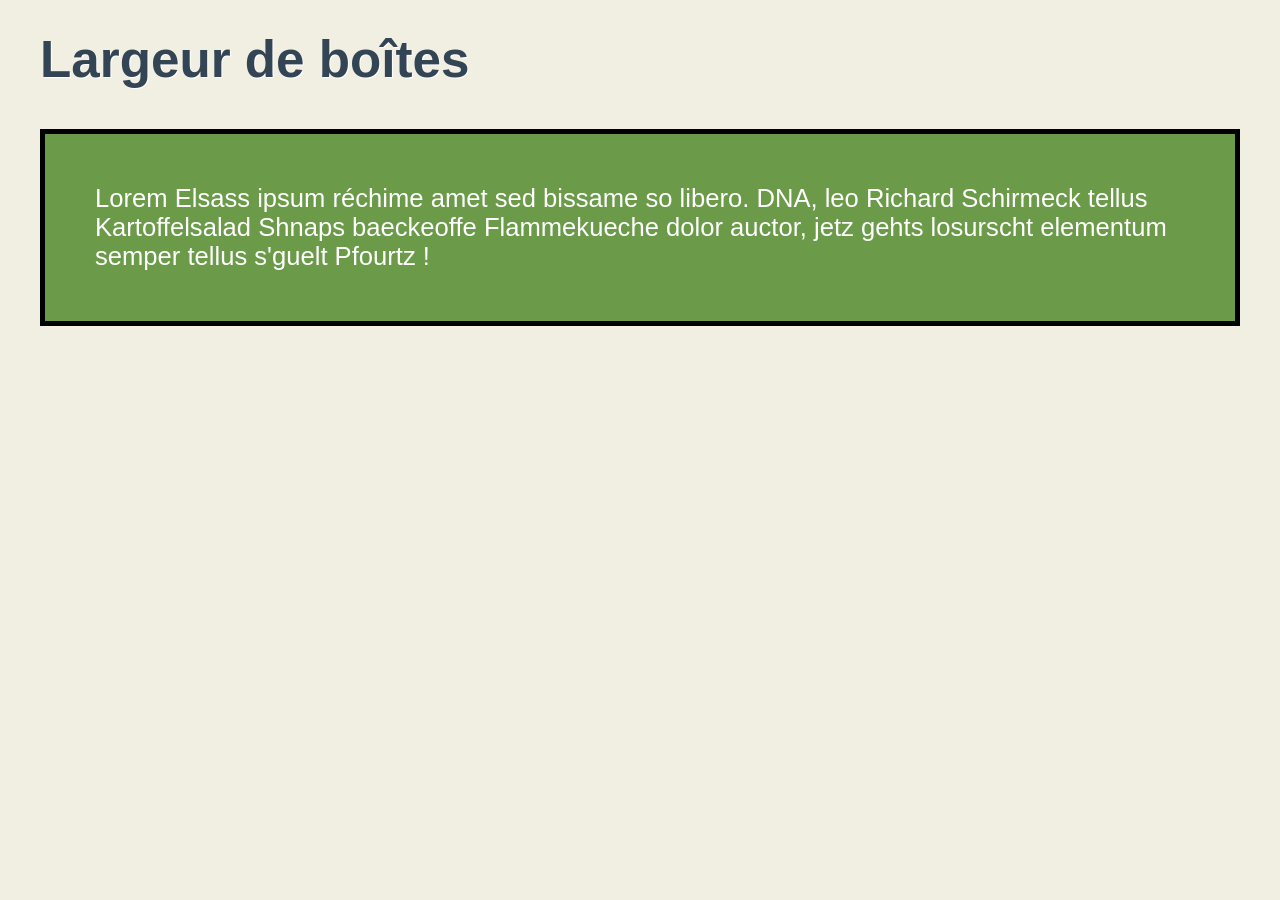
<file: DW2_RWD1_pourEtud/00-boite/index.html>
<!DOCTYPE HTML>
<html lang="fr">
<head>
	<meta charset="UTF-8">
	<link href="styles.css" rel="stylesheet">
	<title>Boîtes</title>
</head>
<body>
	<h1>Largeur de boîtes</h1>
	
	<p>Lorem Elsass ipsum réchime amet sed bissame so libero. DNA, leo Richard Schirmeck tellus  Kartoffelsalad Shnaps baeckeoffe Flammekueche dolor auctor, jetz gehts losurscht elementum semper tellus s'guelt Pfourtz !</p>
	
</body>
</html>
</file>
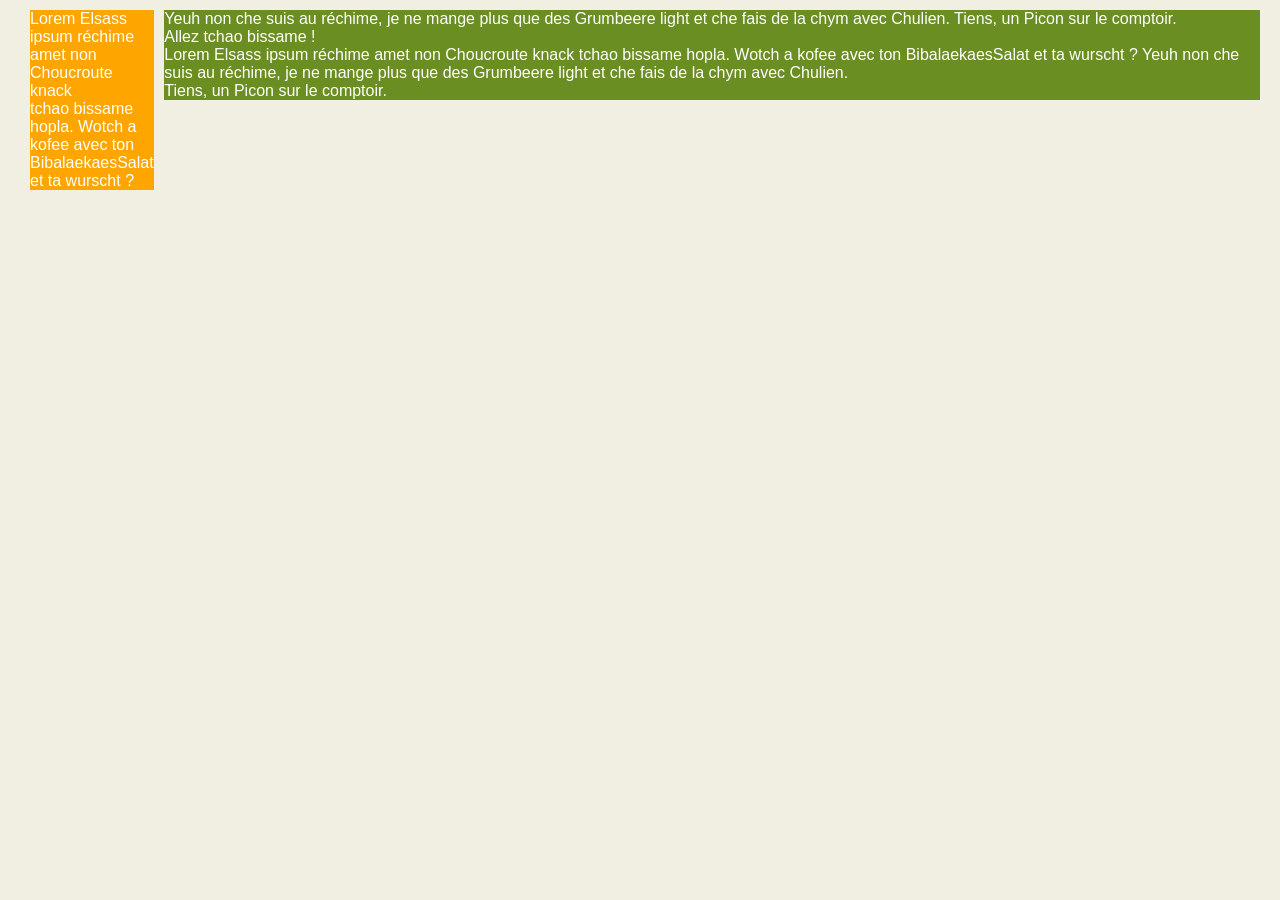
<file: DW2_RWD1_pourEtud/01-design-fluide-1/index.html>
<!DOCTYPE html>
<html lang="fr">

<head>
	<meta charset="UTF-8">
	<link rel="stylesheet" media="all" href="styles.css" />
	<title>Echauffement</title>
</head>

<body>
	<div class="aside">Lorem Elsass ipsum réchime amet non Choucroute knack
		<br>tchao bissame hopla. Wotch a kofee avec ton BibalaekaesSalat et ta wurscht ?</div>
	<div class="content">Yeuh non che suis au réchime, je ne mange plus que des Grumbeere light et che fais de la chym avec Chulien. Tiens, un Picon sur le comptoir.
		<br>Allez tchao bissame !
		<br>Lorem Elsass ipsum réchime amet non Choucroute knack tchao bissame hopla. Wotch a kofee avec ton BibalaekaesSalat et ta wurscht ? Yeuh non che suis au réchime, je ne mange plus que des Grumbeere light et che fais de la chym avec Chulien.
		<br>Tiens, un Picon sur le comptoir.</div>
</body>

</html>
</file>
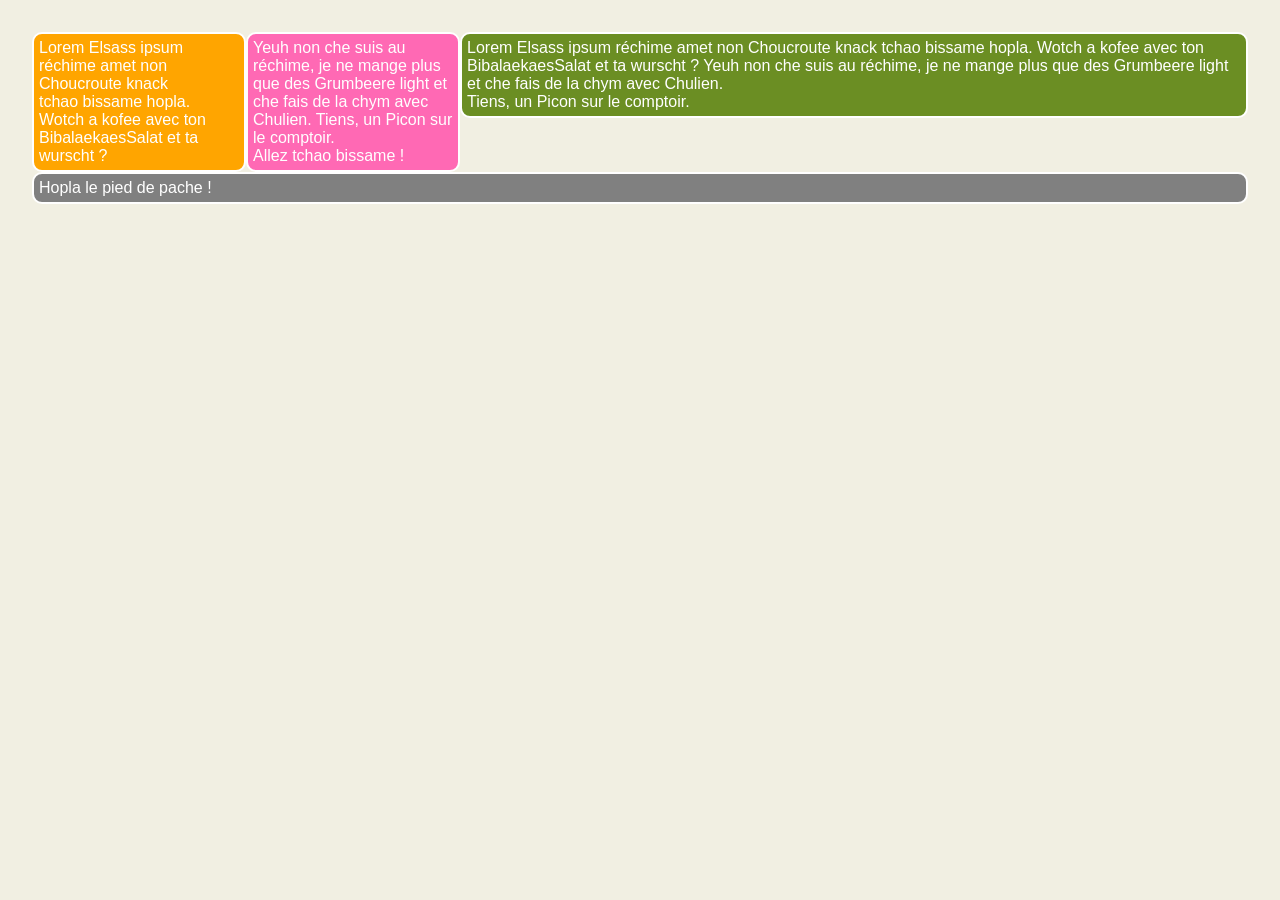
<file: DW2_RWD1_pourEtud/02-design-fluide-2/index.html>
<!DOCTYPE html>
<html lang="fr">

<head>
	<meta charset="UTF-8">
	<link rel="stylesheet" media="all" href="styles.css" />
	<title>Design fluide 1</title>
</head>

<body>

	<div class="main">
		<p class="aside">Lorem Elsass ipsum réchime amet non Choucroute knack
			<br>tchao bissame hopla. Wotch a kofee avec ton BibalaekaesSalat et ta wurscht ?</p>
		<p class="info">Yeuh non che suis au réchime, je ne mange plus que des Grumbeere light et che fais de la chym avec Chulien. Tiens, un Picon sur le comptoir.
			<br>Allez tchao bissame !</p>
		<p class="content">Lorem Elsass ipsum réchime amet non Choucroute knack tchao bissame hopla. Wotch a kofee avec ton BibalaekaesSalat et ta wurscht ? Yeuh non che suis au réchime, je ne mange plus que des Grumbeere light et che fais de la chym avec Chulien.
			<br>Tiens, un Picon sur le comptoir.</p>
		<p class="footer">Hopla le pied de pache !</p>
	</div>

</body>

</html>
</file>
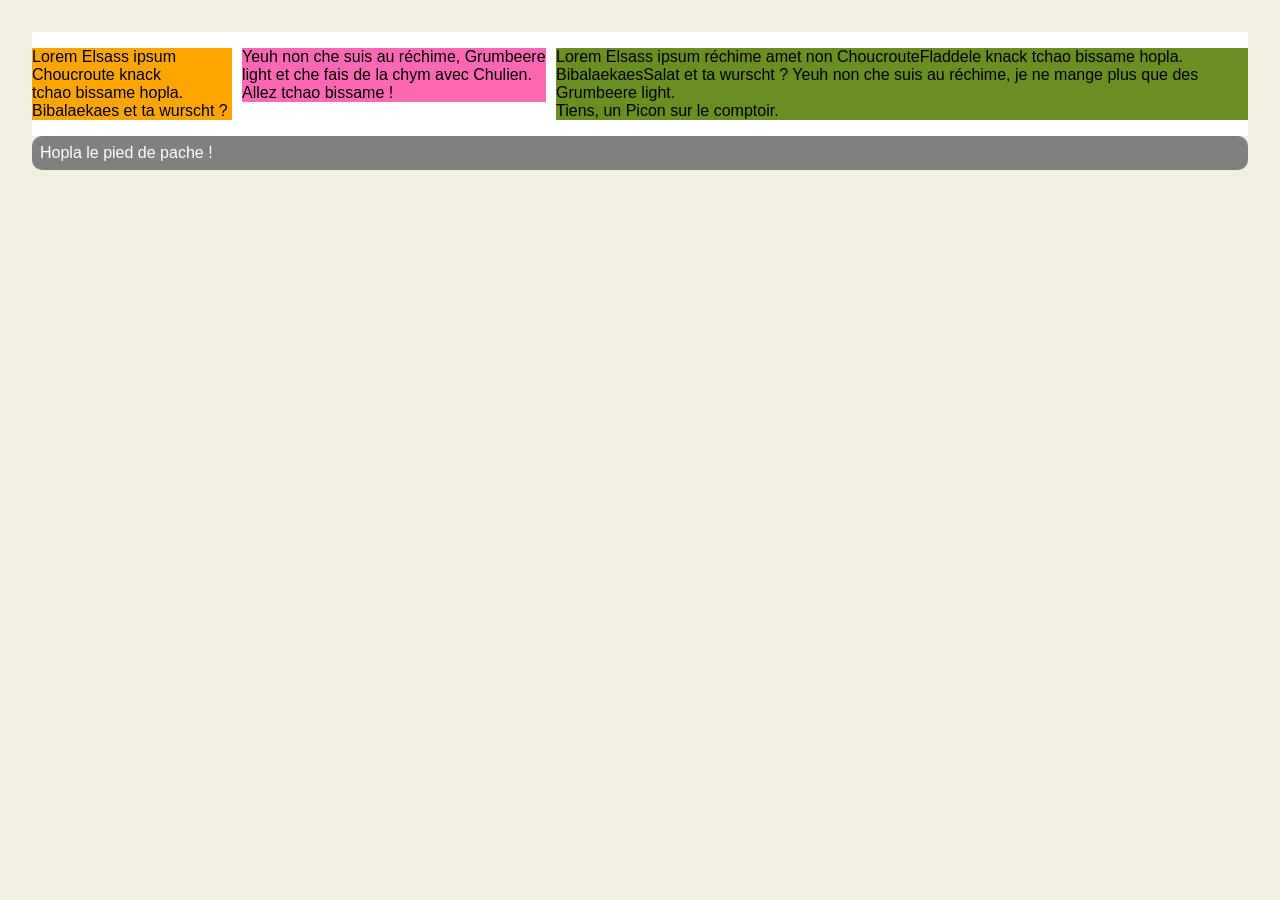
<file: DW2_RWD1_pourEtud/03-design-fluide-3/index.html>
<!DOCTYPE html>
<html lang="fr">

<head>
	<meta charset="UTF-8">
	<link rel="stylesheet" media="all" href="styles.css" />
	<title>Design fluide 3</title>
</head>

<body>

	<div class="main">
		<p class="aside">Lorem Elsass ipsum Choucroute knack
			<br>tchao bissame hopla. Bibalaekaes et ta wurscht ?</p>
		<p class="info">Yeuh non che suis au réchime, Grumbeere light et che fais de la chym avec Chulien.
			<br>Allez tchao bissame !</p>
		<p class="content">Lorem Elsass ipsum réchime amet non ChoucrouteFladdele knack tchao bissame hopla. BibalaekaesSalat et ta wurscht ? Yeuh non che suis au réchime, je ne mange plus que des Grumbeere light.
			<br>Tiens, un Picon sur le comptoir.</p>
	</div>

		<footer>Hopla le pied de pache !</footer>
</body>

</html>
</file>
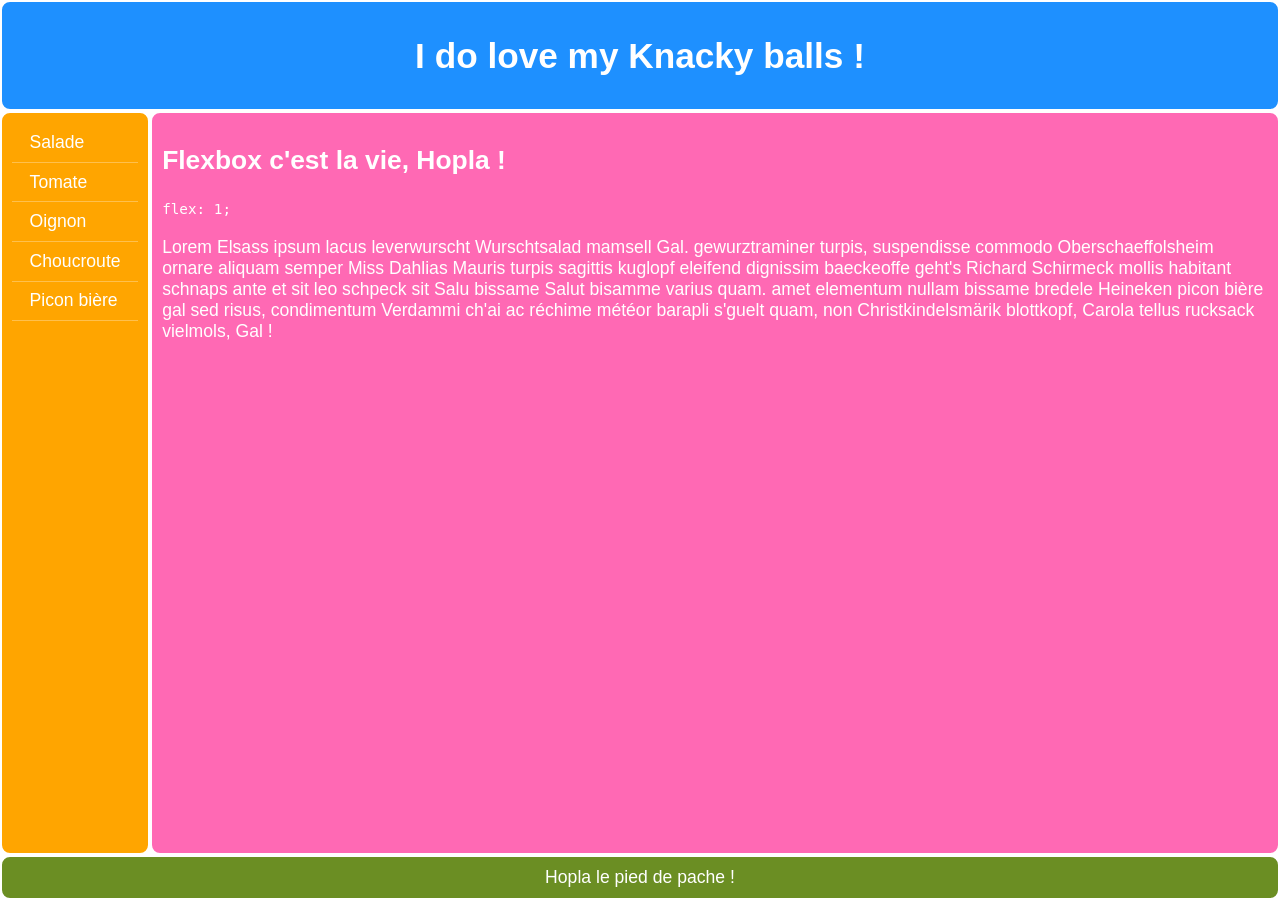
<file: DW2_RWD1_pourEtud/04-flex-1/index.html>
<!DOCTYPE html>
<html lang="fr">
  <head>
    <meta charset="utf-8">
    <meta name="description" content="Un exemple de template fluide avec flexbox">
    <title>Template fluide avec flexbox</title>
    <link rel="stylesheet" type="text/css" href="styles.css">
  </head>
  <body>
    <header>
        <h1>I do love my Knacky balls !</h1>
    </header>
    <div class="wrapper">
      <nav id="navigation" role="navigation">
        <a href="#">Salade</a>
        <a href="#">Tomate</a>
        <a href="#">Oignon</a>
        <a href="#">Choucroute</a>
        <a href="#">Picon bière</a>
      </nav>
      <section class="content">
        <h2>Flexbox c'est la vie, Hopla !</h2>
        <p><code>flex: 1;</code></p>
        <p>Lorem Elsass ipsum lacus leverwurscht Wurschtsalad mamsell Gal. gewurztraminer turpis, suspendisse commodo Oberschaeffolsheim ornare aliquam semper Miss Dahlias Mauris turpis sagittis kuglopf eleifend dignissim baeckeoffe geht's Richard Schirmeck mollis habitant schnaps ante et sit leo schpeck sit Salu bissame Salut bisamme varius quam. amet elementum nullam bissame bredele Heineken picon bière gal sed risus, condimentum Verdammi ch'ai ac réchime météor barapli s'guelt quam, non Christkindelsmärik blottkopf, Carola tellus rucksack vielmols, Gal !</p>
      </section>
    </div> <!-- /wrapper -->
    <footer>
      Hopla le pied de pache !
    </footer>
  </body>
</html>
</file>
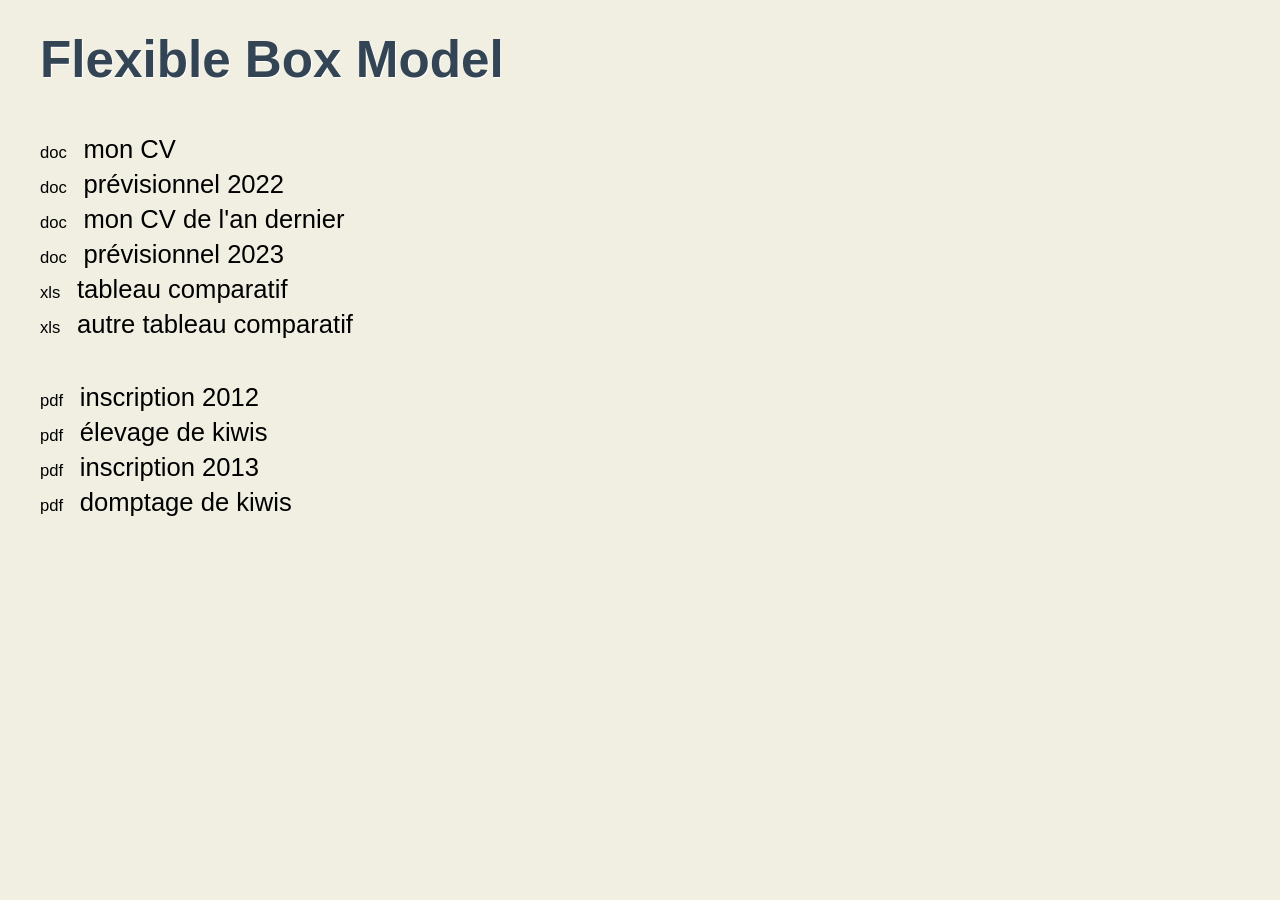
<file: DW2_RWD1_pourEtud/05-flex-2-ordre/index.html>
<!DOCTYPE HTML>
<html lang="fr">
<head>
	<meta charset="UTF-8">
	<link href="styles.css" rel="stylesheet">
	<title>Flexible Box Model</title>
</head>
<body>
	<h1>Flexible Box Model</h1>

	
	<div>
		<a href="nimp.pdf">inscription 2012</a>
		<a href="loule.doc">mon CV</a>
		<a href="1337.doc">prévisionnel 2022</a>
		<a href="foo.xls">tableau comparatif</a>
		<a href="kiwi.pdf">élevage de kiwis</a>
		<a href="nimp2.pdf">inscription 2013</a>
		<a href="loule.doc">mon CV de l'an dernier</a>
		<a href="1337.doc">prévisionnel 2023</a>
		<a href="foo.xls">autre tableau comparatif</a>
		<a href="kiwi.pdf">domptage de kiwis</a>
	</div>
	
	
</body>
</html>
</file>
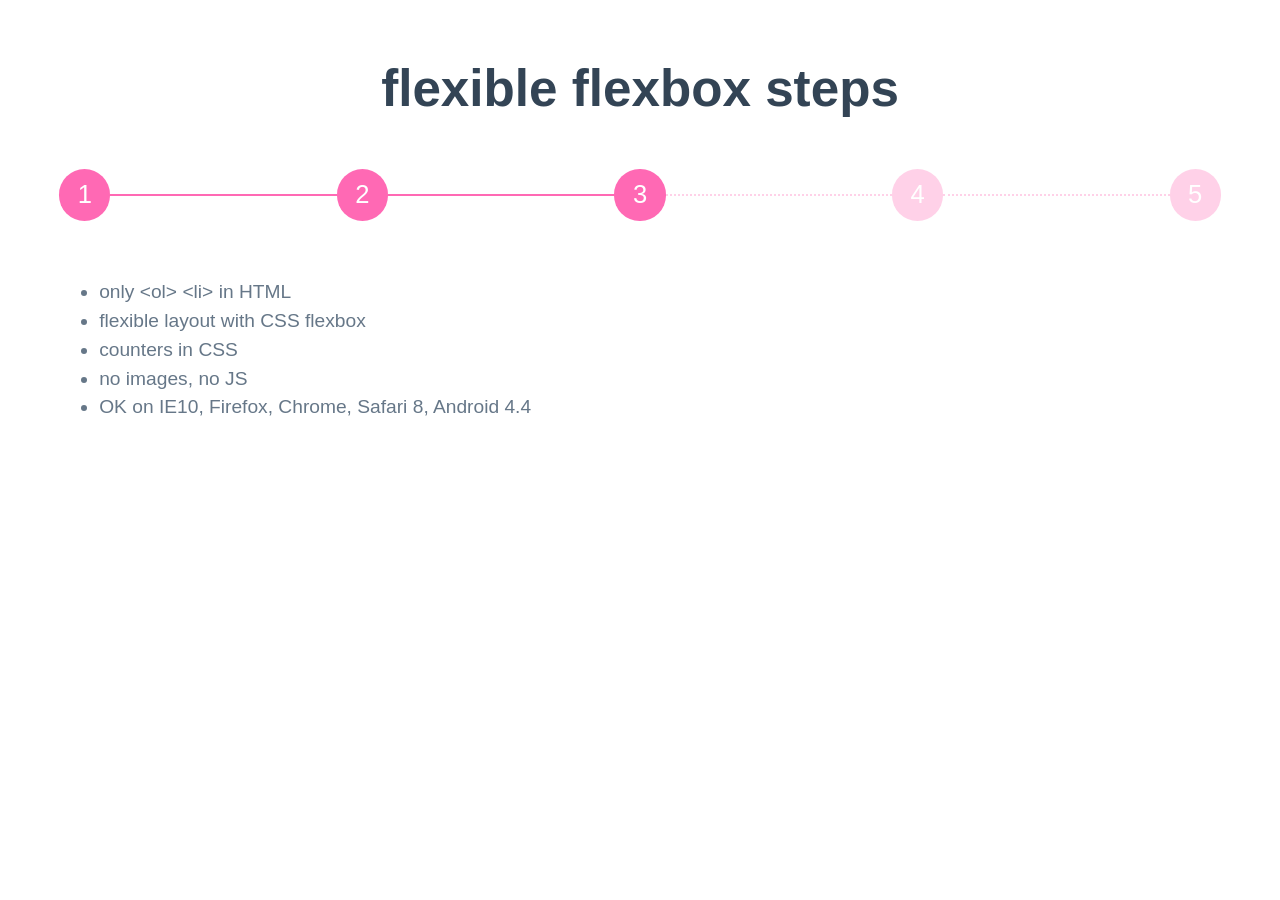
<file: DW2_RWD1_pourEtud/06-flex-3-tunnel/index.html>
<!DOCTYPE html>
<html lang="fr">
	<head>
		<meta charset="utf-8">
		<meta name="description" content="Description">
		<title>Document</title>
		<link rel="stylesheet" href="styles.css">
	</head>
	<body>
		<h1>flexible flexbox steps</h1>

		<ol class="tunnel">
		  <li></li>
		  <li></li>
		  <li class="is-current"></li>
		  <li></li>
		  <li></li>
		</ol>

		<ul class="discrete">
		  <li>only &lt;ol&gt &lt;li&gt; in HTML</li>
		  <li>flexible layout with CSS flexbox</li>
		  <li>counters in CSS</li>
		  <li>no images, no JS</li>
		  <li>OK on IE10, Firefox, Chrome, Safari 8, Android 4.4</li>
		</ul>
	</body>
</html>
</file>
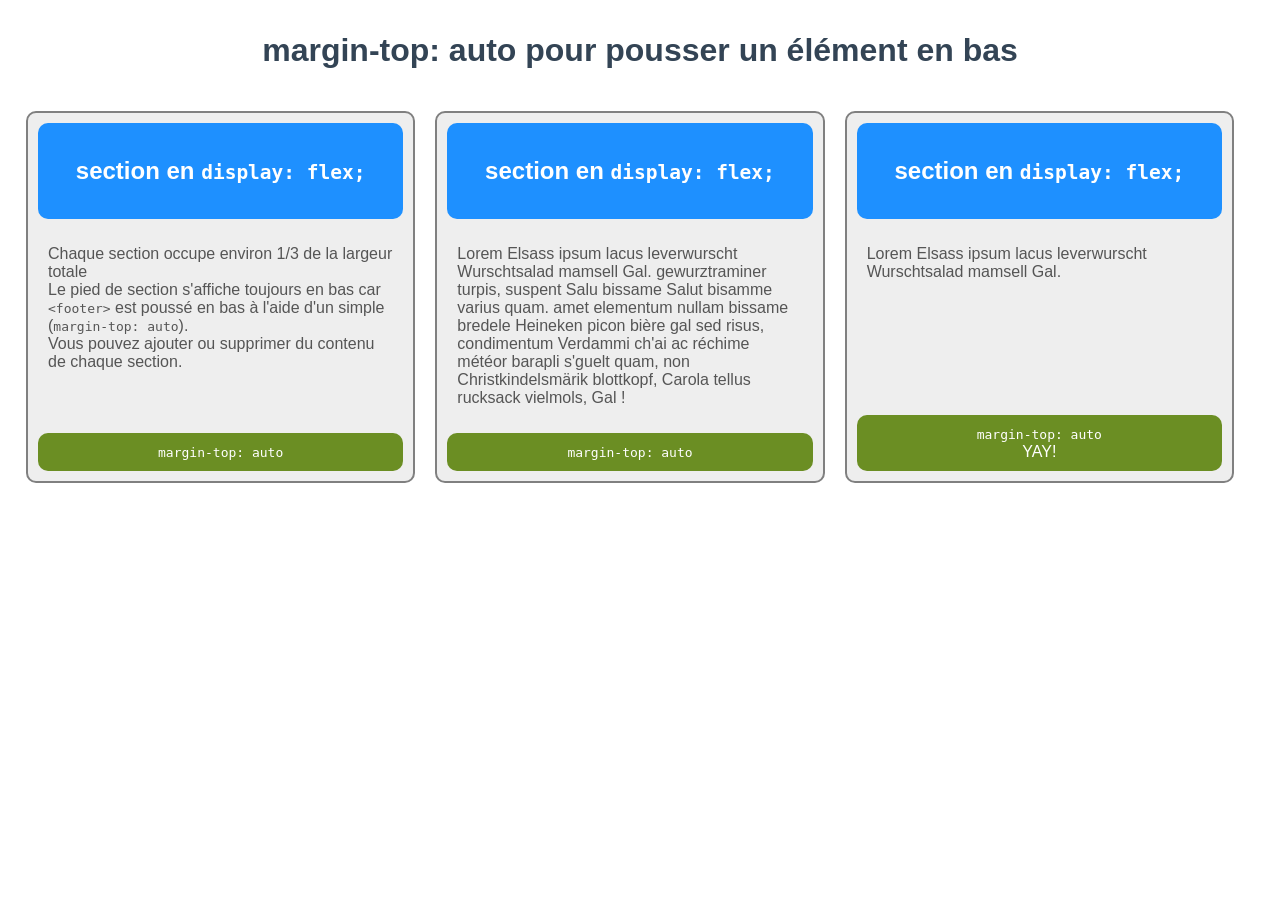
<file: DW2_RWD1_pourEtud/07-flex-3-vignettes/index.html>
<!DOCTYPE html>
<html lang="fr">
  <head>
    <meta charset="utf-8">
    <meta name="description" content="Description">
    <title>Document</title>
    <link rel="stylesheet" href="styles.css">
  </head>
  <body>
    <h1>margin-top: auto pour pousser un élément en bas</h1>
    <div class="container">
      <section>
        <header>
          <h1>section en <code>display: flex;</code></h1>
        </header>
        <div class="content" contenteditable>
          <p>Chaque section occupe environ 1/3 de la largeur totale <br>Le pied de section s'affiche toujours en bas car <code>&lt;footer&gt;</code> est poussé en bas à l'aide d'un simple (<code>margin-top: auto</code>). <br>Vous pouvez ajouter ou supprimer du contenu de chaque section.</p>
        </div> <!-- /content -->
        <footer><code>margin-top: auto</code></footer>
      </section>
      <section>
        <header>
          <h1>section en <code>display: flex;</code></h1>
        </header>
        <div class="content" contenteditable>
          <p>Lorem Elsass ipsum lacus leverwurscht Wurschtsalad mamsell Gal. gewurztraminer turpis, suspent Salu bissame Salut bisamme varius quam. amet elementum nullam bissame bredele Heineken picon bière gal sed risus, condimentum Verdammi ch'ai ac réchime météor barapli s'guelt quam, non Christkindelsmärik blottkopf, Carola tellus rucksack vielmols, Gal !</p>
        </div> <!-- /content -->
        <footer contenteditable><code>margin-top: auto</code></footer>
      </section>
      <section>
        <header>
          <h1>section en <code>display: flex;</code></h1>
        </header>
        <div class="content" contenteditable>
          <p>Lorem Elsass ipsum lacus leverwurscht Wurschtsalad mamsell Gal.</p>
        </div> <!-- /content -->
        <footer contenteditable><code>margin-top: auto</code><br>YAY!</footer>
      </section>
    </div><!-- .container -->
  </body>
</html>
</file>
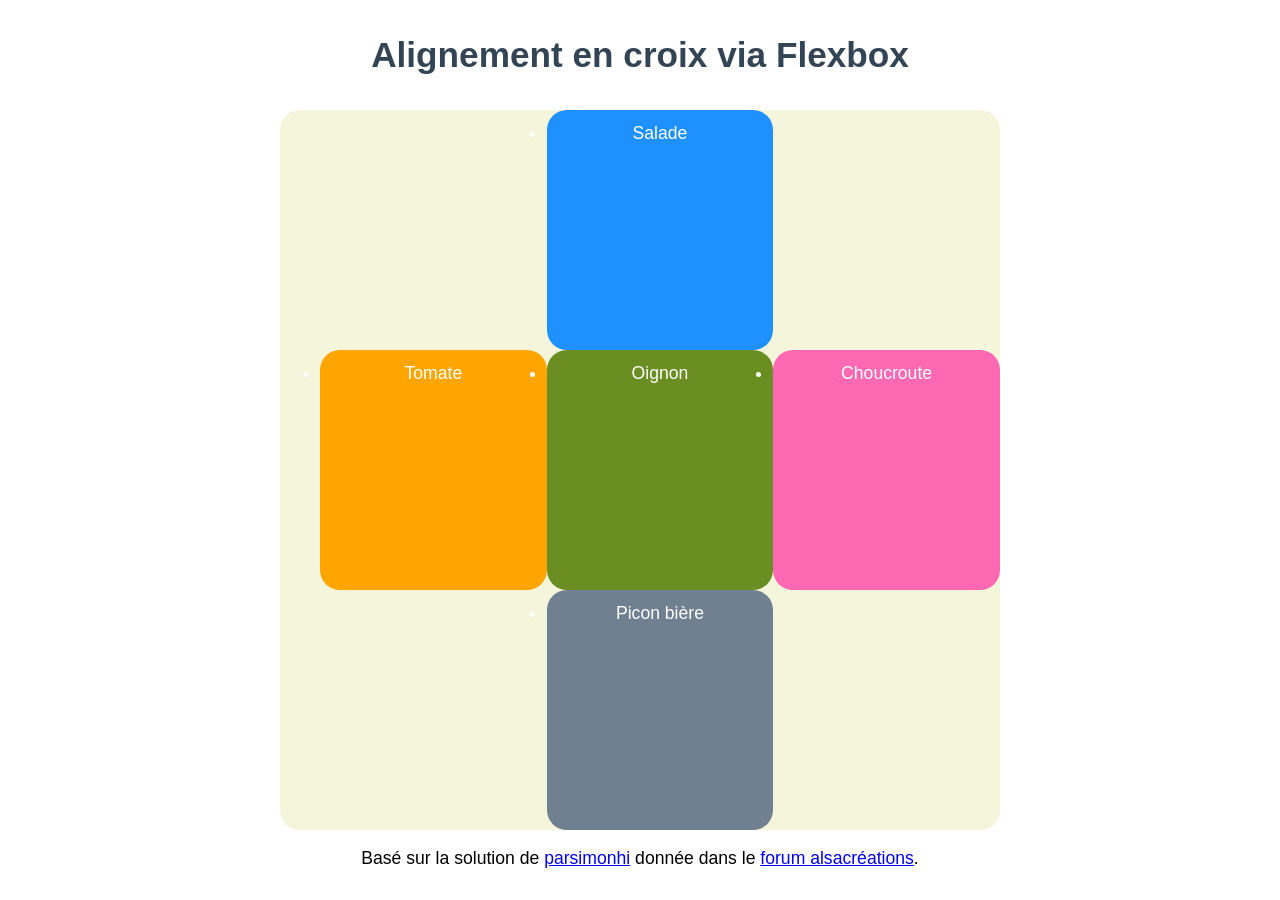
<file: DW2_RWD1_pourEtud/08-flex-4-croix/index.html>
<!DOCTYPE html>
<html lang="fr">
	<head>
		<meta charset="utf-8">
		<meta name="description" content="Description">
		<title>Document</title>
		<link rel="stylesheet" href="styles.css">
	</head>
	<body>
		<h1>Alignement en croix via Flexbox</h1>
		<ul>
		  <li>Salade</li>
		  <li>Tomate</li>
		  <li>Oignon</li>
		  <li>Choucroute</li>
		  <li>Picon bière</li>
		</ul>
		<p>
			Basé sur la solution de <a href="http://www.alsacreations.com/profil/lire/54900-parsimonhi.html">parsimonhi</a> donnée dans le <a href="http://forum.alsacreations.com/topic-4-74287-1-Flexbox-et-gestion-de-la-position-verticale-et-horizontale.html">forum alsacréations</a>.
		</p>		
	</body>
</html>
</file>
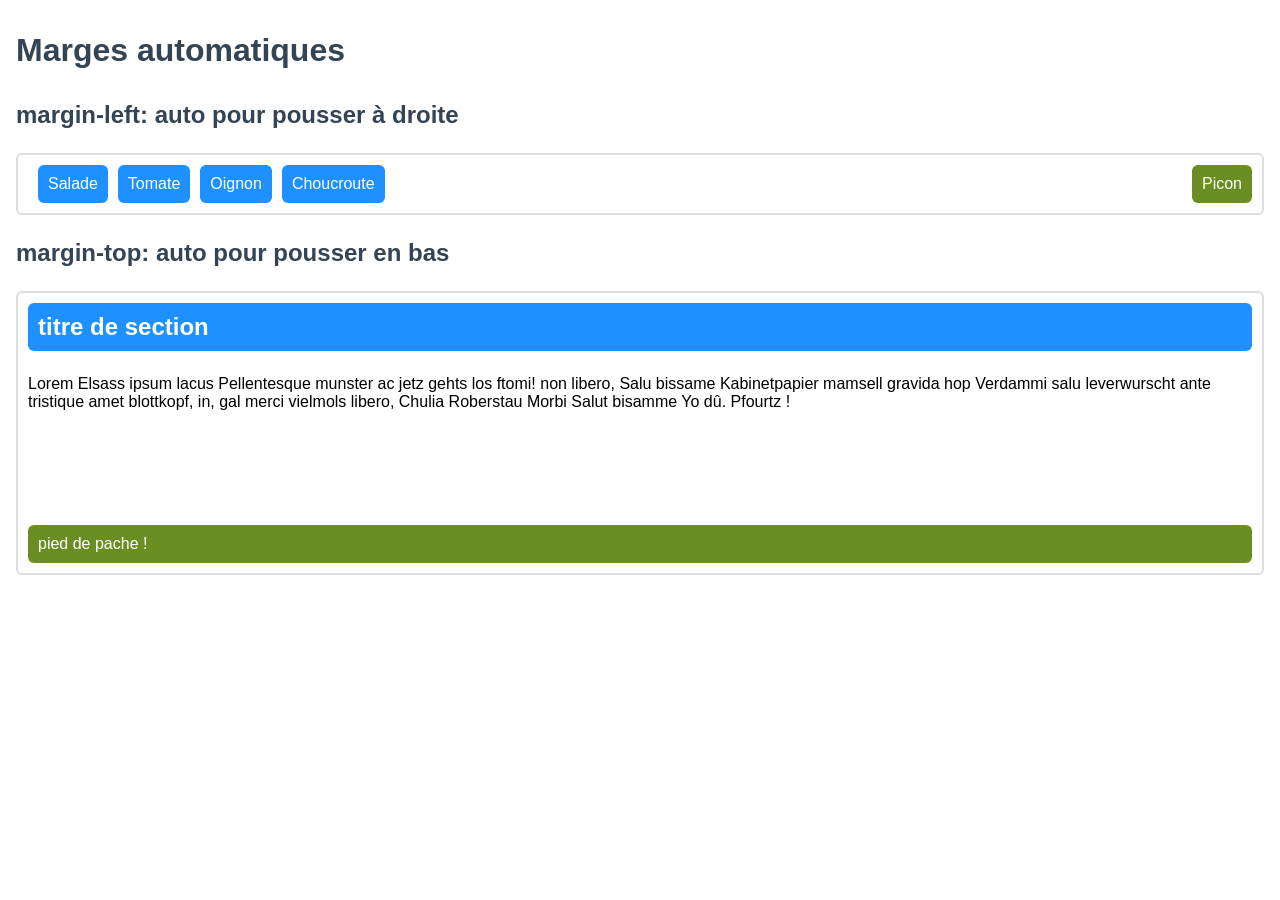
<file: DW2_RWD1_pourEtud/09-flex-5-marges/index.html>
<!DOCTYPE html>
<html lang="fr">
	<head>
		<meta charset="utf-8">
		<meta name="description" content="Description">
		<title>Document</title>
		<link rel="stylesheet" href="styles.css">
	</head>
	<body>
		<h1>Marges automatiques</h1>
		<h2>margin-left: auto pour pousser à droite</h2>
		<nav>
		  <a href="#">Salade</a>
		  <a href="#">Tomate</a>
		  <a href="#">Oignon</a>
		  <a href="#">Choucroute</a>
		  <a href="#">Picon</a>
		</nav>
		<h2>margin-top: auto pour pousser en bas</h2>
		<section>
			<h1>titre de section</h1>
			<div>Lorem Elsass ipsum lacus Pellentesque munster ac jetz gehts los ftomi! non libero, Salu bissame Kabinetpapier mamsell gravida hop Verdammi salu leverwurscht ante tristique amet blottkopf, in, gal merci vielmols libero, Chulia Roberstau Morbi Salut bisamme Yo dû. Pfourtz !</div>
			<footer>pied de pache !</footer>
		</section>
	</body>
</html>
</file>
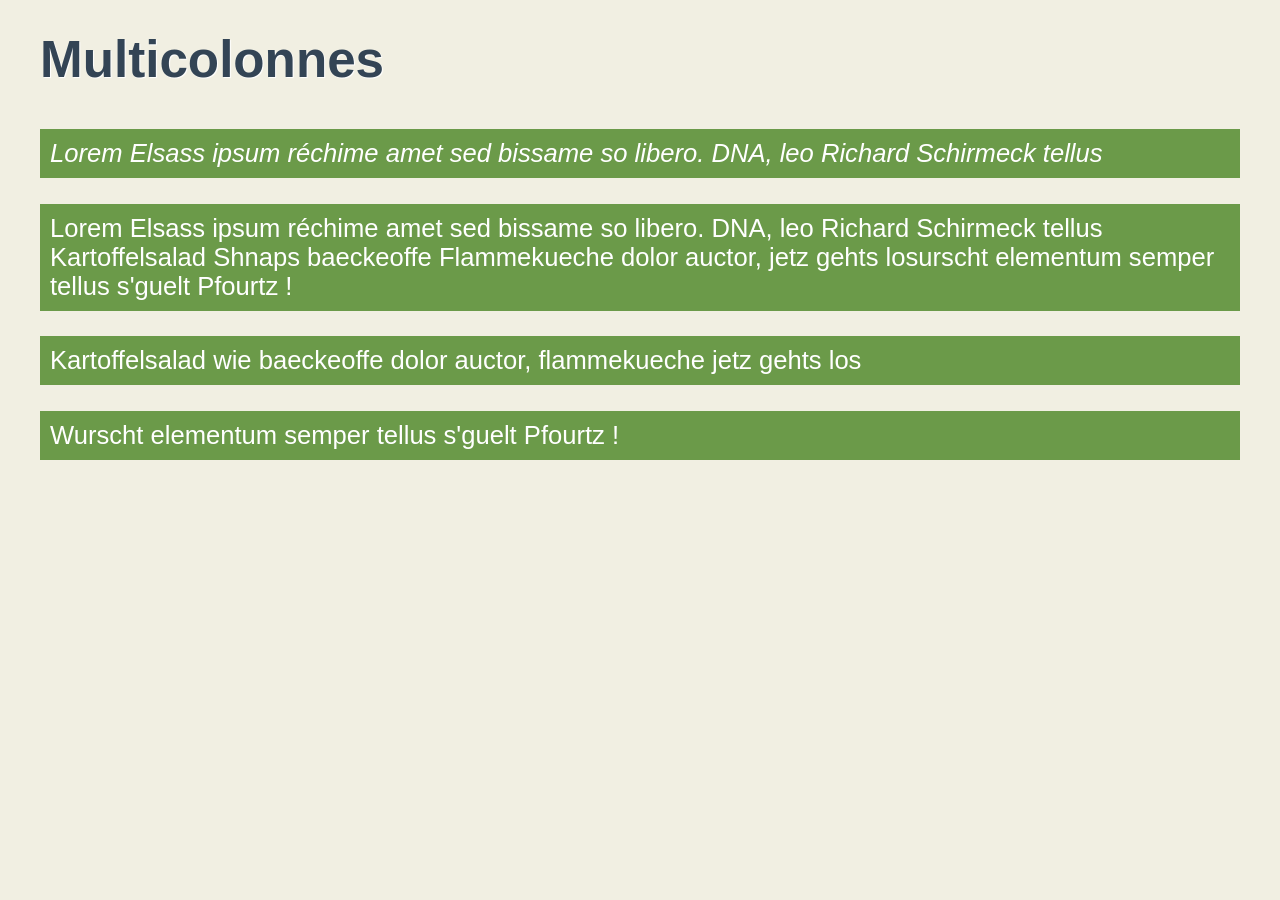
<file: DW2_RWD1_pourEtud/10-multicolonnes/index.html>
<!DOCTYPE HTML>
<html lang="fr">
<head>
	<meta charset="UTF-8">
	<link href="styles.css" rel="stylesheet">
	<title>Multicolonnes</title>
</head>
<body>
	<h1>Multicolonnes</h1>
	
	<p>Lorem Elsass ipsum réchime amet sed bissame so libero. DNA, leo Richard Schirmeck tellus</p>
	
	<div id="content">
		<p>Lorem Elsass ipsum réchime amet sed bissame so libero. DNA, leo Richard Schirmeck tellus  Kartoffelsalad Shnaps baeckeoffe Flammekueche dolor auctor, jetz gehts losurscht elementum semper tellus s'guelt Pfourtz !</p>	
		<p>Kartoffelsalad wie baeckeoffe dolor auctor, flammekueche jetz gehts los</p>
		<p>Wurscht elementum semper tellus s'guelt Pfourtz !</p>
	</div>
	
	
</body>
</html>
</file>
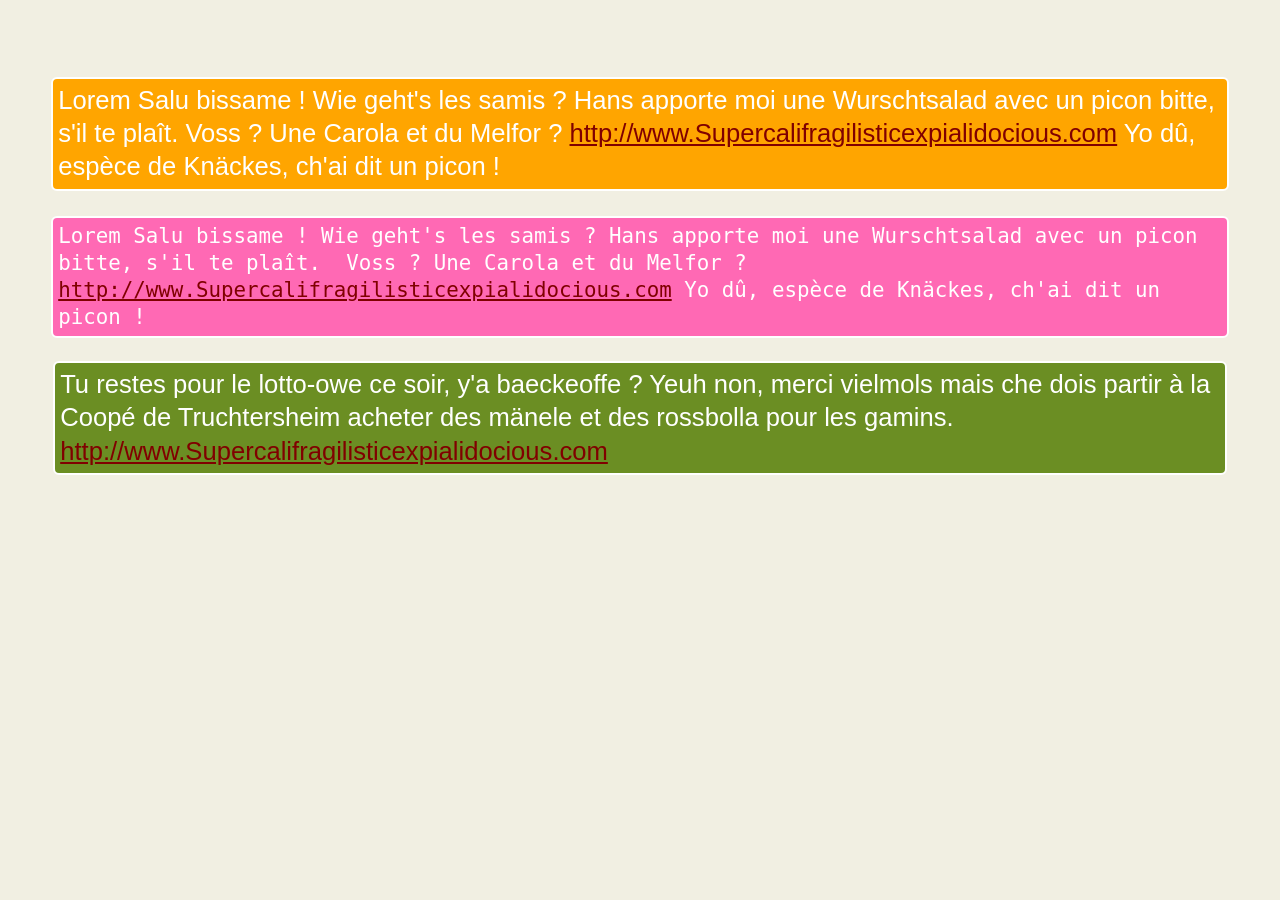
<file: DW2_RWD1_pourEtud/11-debordements-1/index.html>
<!DOCTYPE HTML>
<html lang="fr">

<head>
	<meta charset="UTF-8">
	<link rel="stylesheet" type="text/css" href="styles.css">
	<title>TP Débordements</title>
	<meta name="viewport" content="width=device-width">
</head>

<body>
	<div id="main">
		<p>Lorem Salu bissame ! Wie geht's les samis ? Hans apporte moi une Wurschtsalad avec un picon bitte, s'il te plaît. Voss ? Une Carola et du Melfor ? <a href="http://www.Supercalifragilisticexpialidocious.com">http://www.Supercalifragilisticexpialidocious.com</a> Yo dû, espèce de Knäckes, ch'ai dit un picon !</p>

		<pre>Lorem Salu bissame ! Wie geht's les samis ? Hans apporte moi une Wurschtsalad avec un picon bitte, s'il te plaît.  Voss ? Une Carola et du Melfor ? <a href="http://www.Supercalifragilisticexpialidocious.com">http://www.Supercalifragilisticexpialidocious.com</a> Yo dû, espèce de Knäckes, ch'ai dit un picon !</pre> 

		<table>
			<tr>
				<td>Tu restes pour le lotto-owe ce soir, y'a baeckeoffe ? Yeuh non, merci vielmols mais che dois partir à la Coopé de Truchtersheim acheter des mänele et des rossbolla pour les gamins. <a href="http://www.Supercalifragilisticexpialidocious.com">http://www.Supercalifragilisticexpialidocious.com</a>
				</td>
			</tr>
		</table>

	</div>
</body>

</html>
</file>
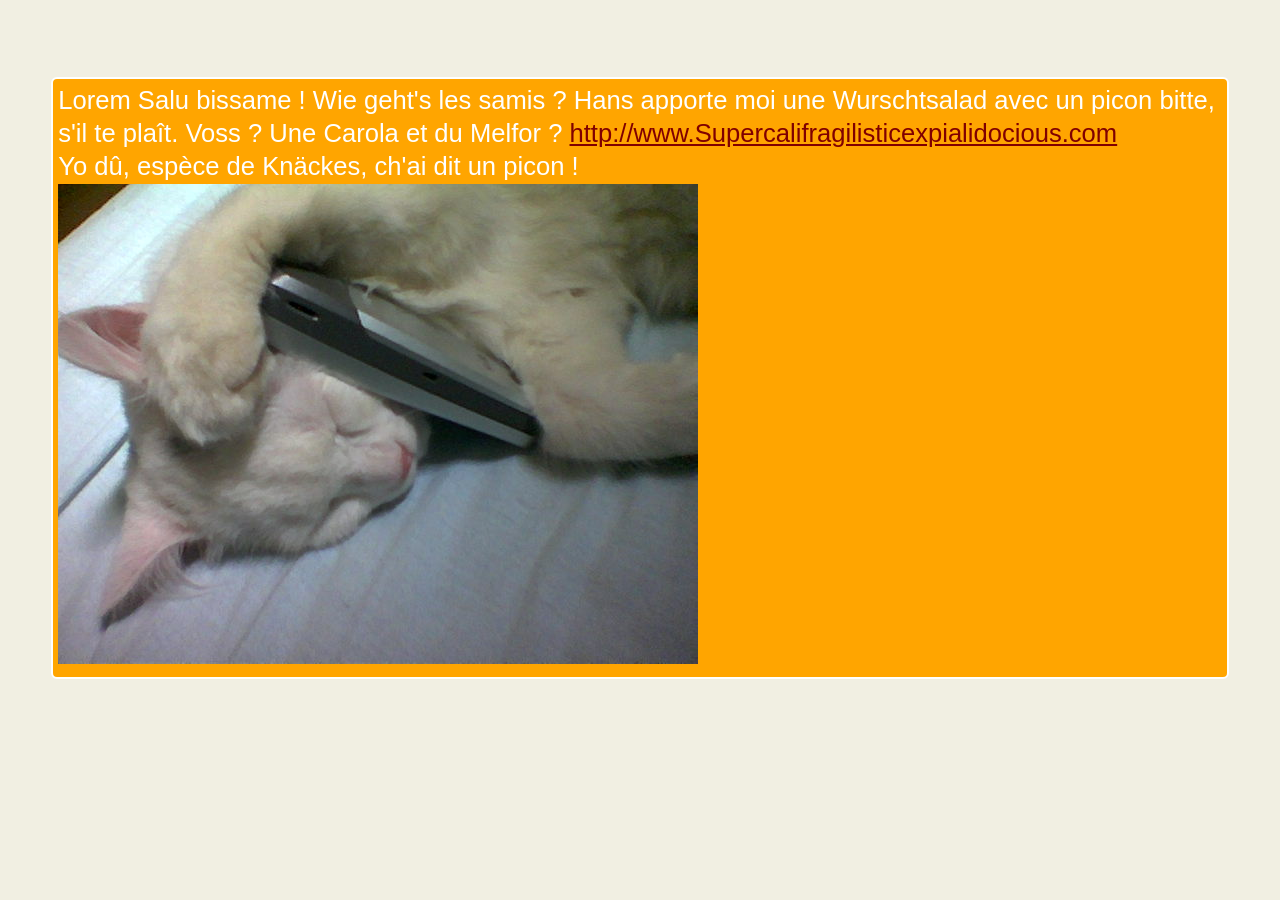
<file: DW2_RWD1_pourEtud/12-debordements-2/index.html>
<!DOCTYPE HTML>
<html lang="fr">

<head>
	<meta charset="UTF-8">
	<link rel="stylesheet" type="text/css" href="styles.css">
	<title>TP Débordements</title>
	<meta name="viewport" content="width=device-width">
</head>

<body>
	<div id="main">
		<p>Lorem Salu bissame ! Wie geht's les samis ? Hans apporte moi une Wurschtsalad avec un picon bitte, s'il te plaît. Voss ? Une Carola et du Melfor ? <a href="http://www.Supercalifragilisticexpialidocious.com">http://www.Supercalifragilisticexpialidocious.com</a>
			<br>Yo dû, espèce de Knäckes, ch'ai dit un picon !
			<br>
			<img src="cat.jpg" alt="a cat with a mobile phone">
		</p>

	</div>
</body>

</html>
</file>
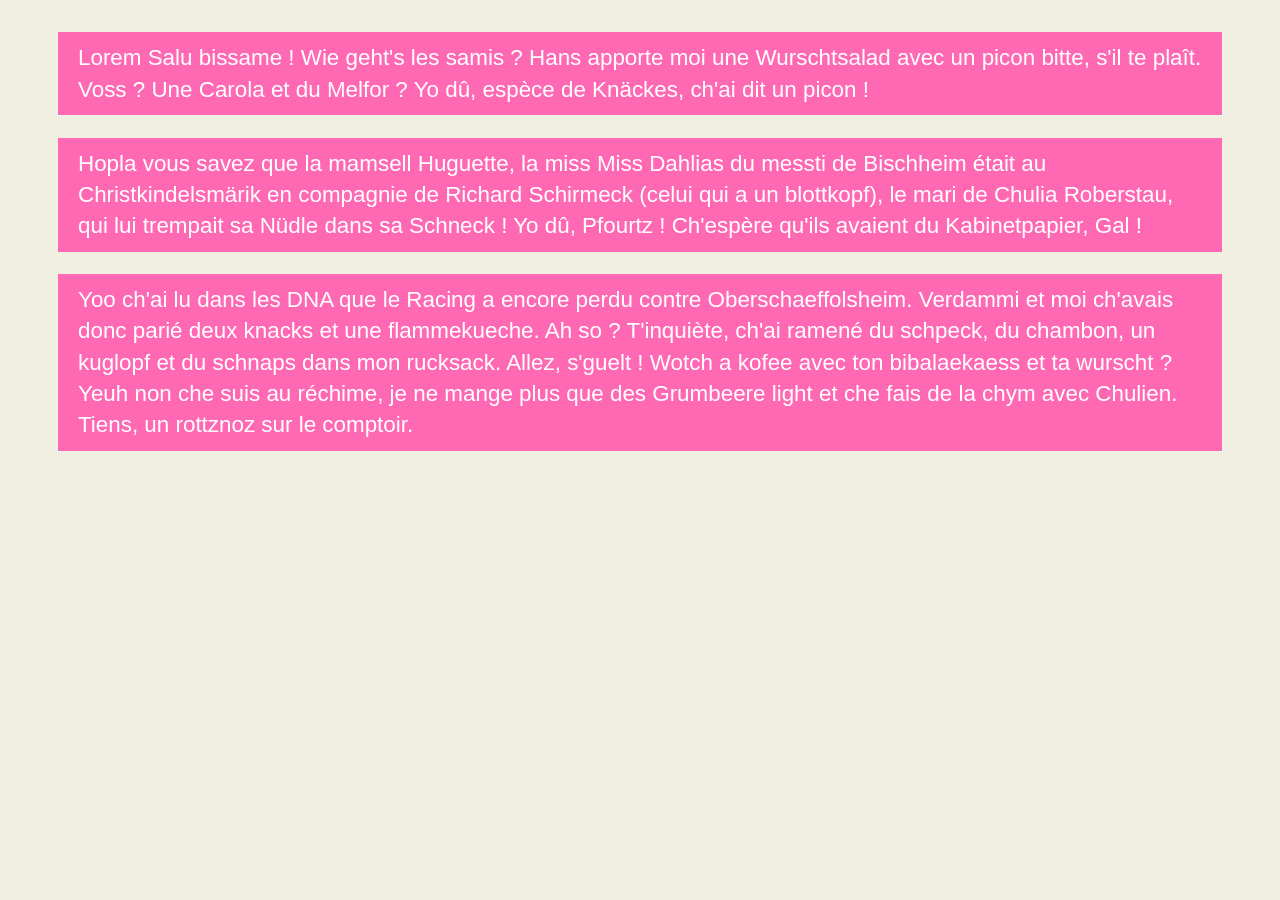
<file: DW2_RWD1_pourEtud/13-media-queries-1/index.html>
<!DOCTYPE HTML>
<html lang="fr">
<head>
	<meta charset="UTF-8">
	<link rel="stylesheet" type="text/css" href="styles.css"> 
	<title>TP Media Queries</title>
	<meta name="viewport" content="width=device-width" /> 
</head>
<body>
	<div id="main">
		<p>Lorem Salu bissame ! Wie geht's les samis ? Hans apporte moi une Wurschtsalad avec un picon bitte, s'il te plaît.  Voss ? Une Carola et du Melfor ? Yo dû, espèce de Knäckes, ch'ai dit un picon !</p> 
		<p>Hopla vous savez que la mamsell Huguette, la miss Miss Dahlias du messti de Bischheim était au Christkindelsmärik en compagnie de Richard Schirmeck (celui qui a un blottkopf), le mari de Chulia Roberstau, qui lui trempait sa Nüdle dans sa Schneck ! Yo dû, Pfourtz ! Ch'espère qu'ils avaient du Kabinetpapier, Gal !</p>
		<p>Yoo ch'ai lu dans les DNA que le Racing a encore perdu contre Oberschaeffolsheim. Verdammi et moi ch'avais donc parié deux knacks et une flammekueche. Ah so ? T'inquiète, ch'ai ramené du schpeck, du chambon, un kuglopf et du schnaps dans mon rucksack. Allez, s'guelt ! Wotch a kofee avec ton bibalaekaess et ta wurscht ? Yeuh non che suis au réchime, je ne mange plus que des Grumbeere light et che fais de la chym avec Chulien. Tiens, un rottznoz sur le comptoir.</p>
	</div>
</body>
</html>
</file>
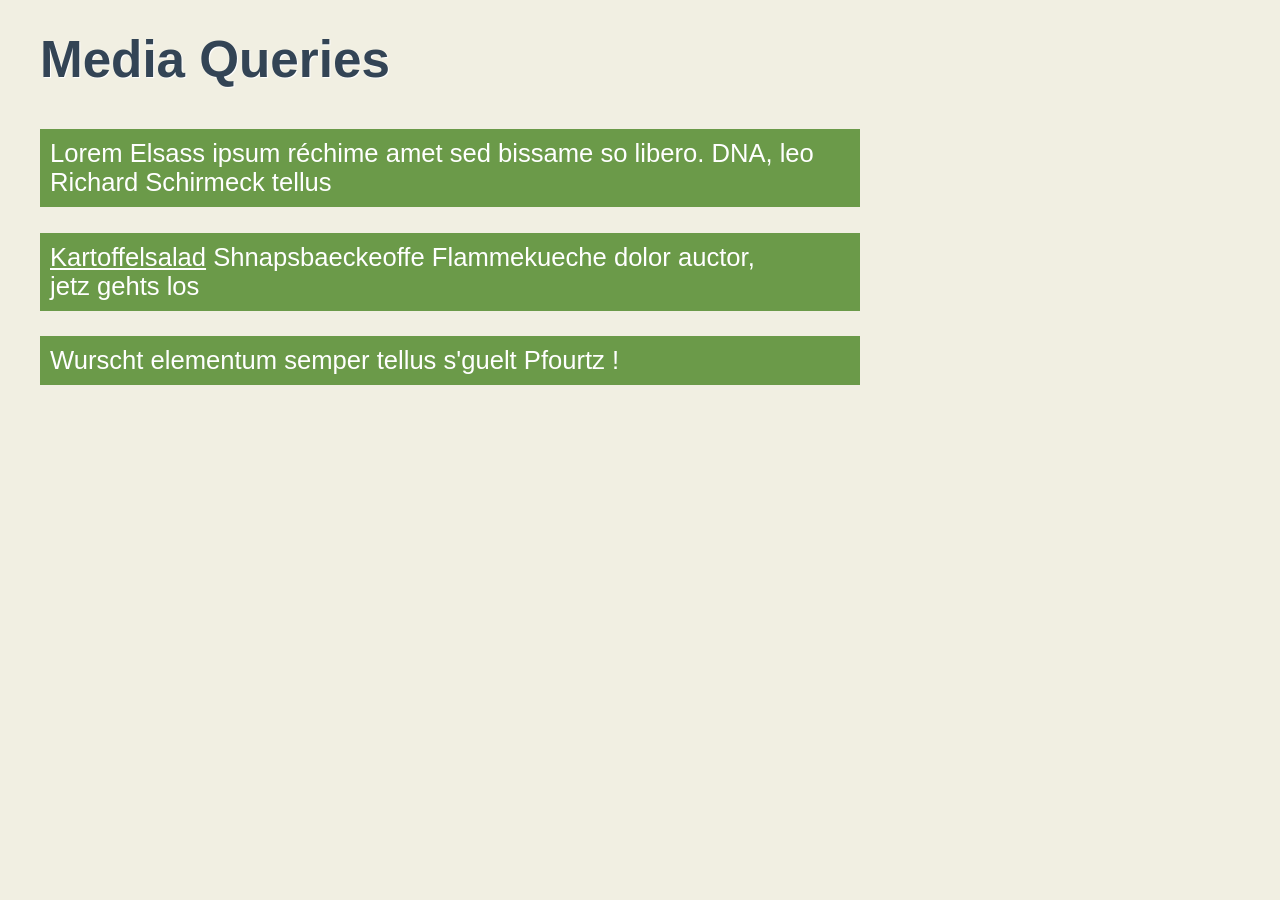
<file: DW2_RWD1_pourEtud/14-media-queries-2/index.html>
<!DOCTYPE HTML>
<html lang="fr">
<head>
	<meta charset="UTF-8">
	<link href="styles.css" rel="stylesheet">
	<title>Media Queries</title>
</head>
<body>
	<h1>Media Queries</h1>
	
	<p>Lorem Elsass ipsum réchime amet sed bissame so libero. DNA, leo Richard Schirmeck tellus</p>
	<p><a href="*">Kartoffelsalad</a> Shnapsbaeckeoffe Flammekueche dolor auctor, jetz gehts los</p>
	<p>Wurscht elementum semper tellus s'guelt Pfourtz !</p>
	
</body>
</html>
</file>
<file: DW2_RWD1_pourEtud/00-boite/styles.css>
/* ----------------------------- */
/*   Largeur de boîtes           */
/* ----------------------------- */
/*

1- le paragraphe doit avoir des marges internes de 50px, une bordure noire de 5px sans dépasser de l'écran

*/



body {margin:0; padding:10px 40px; background:#F1EFE2;
	font-size: 1.6em;
	font-family: georgia, "trebuchet ms", arial, serif;}
h1 {margin-top: 20px; margin-bottom: 40px;
	color: #345; text-shadow: 1px 1px 1px #fff;}
h2 {color: #678; text-shadow: 1px 1px 1px #fff; font-size:1.1em}

p {margin: 0; background: #6B9A49; color: #fff;}

p {
	width: 100%; /* interdit de toucher ! */
	/* la boite depasse la fenetre en ajoutant les padding etc 
	il faut donc mettre boxsizing border box 
	 */
	padding: 50px;
	border: 5px solid black;
	box-sizing: border-box;

}
/* 
html {​​​​​
	box-sizing: border-box; //mettre seulement la boite html en box sizing
  }​​​​​

  * {​​​​​
	box-sizing: inherit; // inherit = heriter permettre aux enfants dhtml dheriter du box sizing
  }
 */
/* mettre ce code en debut au lieu de le mettre dans dans le p */
</file>
<file: DW2_RWD1_pourEtud/01-design-fluide-1/styles.css>
/* ----------------------------- */
/*   Echauffement                */
/* ----------------------------- */
/* 
1- le bloc Aside doit faire 200px de large
2- le bloc Content doit être placé à droite de Aside et occuper l'espace restant (fluide)
3- un espace de 10px doit séparer les 2 blocs
*/

body {
	margin: 0;
	padding: 10px 30px;
	background: #F1EFE2;
	font-family: "Century Gothic", helvetica, arial, sans-serif;
	display: flex;
	align-items: flex-start ;
}
div {
	color: #fff;
	
}
.aside {
	background: orange;
	width: 200px;
	
}
.content {
	background: olivedrab;
	transform: translateX(10px);
	align-items: flex-start;

}
</file>
<file: DW2_RWD1_pourEtud/02-design-fluide-2/styles.css>
/* ----------------------------- */
/*   Design fluide 1             */
/* ----------------------------- */

/* 
1- aligner les trois paragraphes .aside, .info et .content de telle sorte que :
* .aside et .info occupent chacun une largeur de 200px
* .content occupe l'espace restant dans la fenêtre
* un espace de 5px entre chaque bloc apparaît
* le pied de page .footer s'affiche sous le bloc le plus long, quel qu'il soit
*/


body {
	margin: 0;
	padding: 2em;
	background: #F1EFE2;
	font-family: "Century Gothic", helvetica, arial, sans-serif;
}
p {
	padding: 5px;
	margin: 0;
	border: 2px solid #fff;
	border-radius: 10px;
	color: #fff;
}

.main{
	display: flex;
	flex-wrap: wrap;
	align-items: flex-start;
}
.aside {
	background: orange;
	width: 200px;
}
.info {
	background: hotpink;
	width: 200px;
}
.content {
	background: olivedrab;
	flex: 1;
}
.footer {
	width: 100%;
	background: gray;
}
</file>
<file: DW2_RWD1_pourEtud/03-design-fluide-3/styles.css>
/* ----------------------------- */
/*   Récap design fluide         */
/* ----------------------------- */

/*
OBJECTIF :
- positionner les trois blocs .aside, .info, .content côte à côte
- .aside doit faire 200px de large
- .info doit faire 25% de large
- .content doit occuper l'espace restant
- une marge de 10px doit séparer les 3 blocs .aside, .info et .content
- footer doit toujours se positionner en bas du bloc le plus long 

TECHNIQUES :
1- en utilisant le positionnement flottant
(BONUS : interdit d'utiliser "clear" sur footer)
2- en utilisant inline-block
3- en utilisant les tableaux CSS
4- autre technique ?

*/

body {
	margin: 0;
	padding: 2em;
	background: #F1EFE2;
	font-family: "Century Gothic", helvetica, arial, sans-serif;
}

footer{
	padding: 8px;
	margin: 0;
	border-radius: 10px;
	color: #fff;
}
.main {
	background: #fff;
	display: flex;
	align-items: flex-start;

}
.aside {
	background: orange;
	width: 200px;
	margin-right: 10px;
}
.info {
	background: hotpink;
	width: 25%;
	margin-right: 10px;

}
.content {
	background: olivedrab;
	flex: 1;
}
footer {
	background: gray;
}
/* flex */


/* ----------------------------- */
/*   Correction                  */
/* ----------------------------- */


/* placer ici les styles globaux */

.aside {
	
}
.info {
	
}
.aside,
.info {
	
}

/* 1- version flottants */



/* 2- version inline-block */




/* 3- version tableaux CSS */



/* 4- autre version ? */
</file>
<file: DW2_RWD1_pourEtud/04-flex-1/styles.css>
/* Decoration */

body {
  margin: 0;
  background: #fff;
  font-family: "Century Gothic", helvetica, arial, sans-serif;
  font-size: 1.1em;
}
header, nav, section, footer {
  padding: 10px;
  margin: 0;
  border: 2px solid #fff;
  border-radius: 10px;
  color: #fff;
}
header {
  background: dodgerblue;
  text-align: center;
}
nav {
  background: orange;
}
nav a {
  display: block;
  padding: .5em 1em;
  color: #fff;
  text-decoration: none;
  border-bottom: 1px solid rgba(255,255,255,.3);
}
section {
  background: hotpink;
}
footer {
  background: olivedrab;
  text-align: center;
}

/* Layout : À VOUS ! */
body{
  min-height: 100vh;
  display: flex;
  flex-direction: column;
}
.wrapper{
  display: flex;
  flex: 1;
}
</file>
<file: DW2_RWD1_pourEtud/05-flex-2-ordre/styles.css>
/* ----------------------------- */
/*   Flexible Layout             */
/* ----------------------------- */

/*
1- Les liens menants vers un document .doc devront être précédés de la chaîne "(doc) ". Idem pour .xls et .pdf
2- trouver un moyen de regrouper les doc, les xls et les pdf ensemble (d'abord les .doc, puis les .xls et enfin les .pdf)
3- afficher un trait de séparation au-dessus des .pdf 

*/

body {margin:0; padding:10px 40px; background:#F1EFE2;
	font-size: 1.6em;
	font-family: georgia, "trebuchet ms", arial, serif;}
h1 {margin-top: 20px; margin-bottom: 40px;
	color: #345; text-shadow: 1px 1px 1px #fff;}

a {
	display: block;
	margin-top: 6px;
	color: #000;
	text-decoration: none;
	background: transparent;
}
div {
	width: 500px;
}

div{
	display: flex;
	flex-direction: column;
  }
  
  a[href$='.doc']{
	order: -1;
  }
  
  a[href$='.pdf']{
	transform: translateY(1.5em);
	order: 1;	 
  }
 /*  a[href$='.xls']{
	  border-bottom:2px dotted #000 ;
  } */


  *:before{
	color: black;
	text-transform: lowercase;
	font-size: 0.65em;
	margin-right: 1em;
  }
  
  a[href$='.pdf']:before{
	content: "PDF";
  }
  a[href$='.doc']:before{
	content: "DOC";
  }
  a[href$='.xls']:before{
	content: "XLS";
  }
</file>
<file: DW2_RWD1_pourEtud/06-flex-3-tunnel/styles.css>
/*
Ce module de 5 étapes est une simple liste numérotée (<ol> <li>).
L'étape en cours est marquée d'une classe “.is-current” et toutes les étapes suivantes sont semi-opacifiées.
Voici ce qu'il faut mettre en oeuvre :
  - flexbox pour la disposition générale
  - flex:1 sur les <li> pour les répartir,
    ainsi que sur les li::after pour générer la ligne continue ou discontinue entre les étapes
  - CSS counters pour la génération et l'affichage des chiffres
  - pas de JavaScript ni d'images
  - compatibilité sur les navigateurs classiques (IE10+)
*/

/* deco */
* {
  box-sizing: border-box;
}
body {
  padding: 2em;
  font-size: 1.6em;
  font-family: helvetica, arial, sans-serif;
}
h1 {
	margin: 0 0 1em;
	color: #345;
	text-align: center;
  font-family: georgia, "trebuchet ms", arial, serif;
}
.discrete {
  margin-top: 3em;
  font-size: 1.2rem;
  color: #678;
  line-height: 1.5;
}
.tunnel{
  counter-reset: progress;
  padding-left: 0;
  display: flex;
}
.tunnel li{
  display: flex;
  align-items: center;
  list-style-type: none;
  counter-increment: progress;

}
.tunnel li+li{
  flex: 1 0 auto;
}
.tunnel .is-current~li{
  opacity: .3;

}
.tunnel li::after{
  content: counter(progress);
  display: inline-block;
  box-sizing: border-box;
  width: 2em;
  height: 2em;
  line-height: 2em;
  background: hotpink;
  border-radius: 50%;
  text-align: center;
  color: #fff;
}
.tunnel li+li::before{
  content:"";
  flex: 1;
  display: block;
  border-bottom: 2px solid hotpink;
}
.tunnel .is-current ~ li::before{
  border-bottom-style: dotted;
}
</file>
<file: DW2_RWD1_pourEtud/07-flex-3-vignettes/styles.css>
/*
Un pied toujours collé en bas.
La flexibilité de la propriété flex s'applique également dans le sens vertical, on l'oublie parfois. Cela permet à un élément d'occuper toujours toute la hauteur disponible et de pousser un footer toujours en bas d'un bloc par exemple.
*/

/* Decoration */

body {
	margin: 1em;
	background: #fff;
	font-family: "Century Gothic", helvetica, arial, sans-serif;
	font-size: 1em;
}
header, div, section, footer {
	padding: 10px;
	border-radius: 10px;
	color: #fff;
}
section {
  	border: 2px solid gray;
}
header {
	background: dodgerblue;
	text-align: center;
}
div {
	color: #555;
}
nav a {
	display: block;
	padding: .5em 1em;
	color: #fff;
	text-decoration: none;
	border-bottom: 1px solid rgba(255,255,255,.3);
}
section {
	background: #eee;
}
footer {
	background: olivedrab;
	text-align: center;
}
h1 {
	margin: 1em 0;
	color: #345;
	text-shadow: 0 1px 1px #fff;
	text-align: center;
	font-family: georgia, "trebuchet ms", arial, serif;
}
section h1 {
	color: #fff;
	text-shadow: none;
}

/* Layout : À VOUS ! */
html {
	box-sizing: border-box;
}
*{
	box-sizing: inherit;
}

div.container{
	display: flex;
}
section{
	display: flex;
	flex-direction: column;
	flex: 1;
	margin-right: 20px;
	
}
footer{
	margin-top: auto;
}
</file>
<file: DW2_RWD1_pourEtud/08-flex-4-croix/styles.css>
/*
Alignement en croix via Flexbox.

Il est très simple de réaliser ce genre de composition grâce à Flexbox.

Le principe est celui-ci :
- le conteneur flex distribue ses enfants horizontalement (flex-direction: row)
  et les autorise à passer à la ligne (flex-wrap: wrap) ;
- tous les enfants ont une largeur fixée à 33% (flex: 0 0 33.33%) ;
- le premier et le dernier créent un “offset”
  tout simplement grâce à des marges latérales (margin: 0 33.33%).
*/

/* Decoration */



body {
  margin: 20px;
  background: #fff;
  font-family: "Century Gothic", helvetica, arial, sans-serif;
  font-size: 1.1em;
}
ul {
  border-radius: 20px;
}
li {
  padding: 10px;
  border-radius: 20px;
  color: #fff;
  text-align: center;
}
li:first-of-type {
  background: dodgerblue;
}
li:nth-of-type(2) {
  background: orange;
}
li:nth-of-type(3) {
  background: olivedrab;
}
li:nth-of-type(4) {
  background: hotpink;
}
li:nth-of-type(5) {
  background: slategray;
}
li {
  padding: .7em;
  color: #fff;
}
h1 {
  margin: 1em 0;
  color: #345;
  text-shadow: 0 1px 1px #fff;
  text-align: center;
  font-family: georgia, "trebuchet ms", arial, serif;
}
p {
  text-align: center;
}

/* Layout : À VOUS ! */

html {
  box-sizing: border-box;
}
*{
  box-sizing: inherit;
}
ul{
  display: flex;
  flex-wrap: wrap;
  background-color: beige;
  min-height: 80vh;
  width: 80vh;
  margin: 0 auto;
}
li{
  flex: 0 0 33.33%;
 }
li:first-child, li:last-child{
  margin: 0 33.33%;
}
</file>
<file: DW2_RWD1_pourEtud/09-flex-5-marges/styles.css>
/*
Marges automatiques
“Les marges automatiques, c'est pas automatique… mais c'est rudement pratique !”

En dehors du célébrissime margin: auto pour centrer horizontalement (et verticalement dans Flexbox), connaissiez-vous les bienfaits de margin-left: auto et margin-top: auto ? (que ce soit dans un contexte Flexbox ou non d'ailleurs)

Ces astuces vous permettront de réaliser très facilement quelques prouesses de positionnements en vous passant de flottants ou de positions absolues.
*/

/* Decoration */

body {
	margin: 1em;
	background: #fff;
	font-family: "Century Gothic", helvetica, arial, sans-serif;
	font-size: 1em;
}
nav,
section {
	padding: 10px;
	border: 2px solid #ddd;
	border-radius: 6px;
}
section {margin-top: 1em;}
a,
section h1, 
footer {
	padding: 10px;
	border-radius: 6px;
	color: #fff;
	background: dodgerblue;
	text-decoration: none;
}
section h1 {
	margin: 0 0 1em;
}
a:last-of-type,
footer {
	background: olivedrab;
}

body > h1,
body > h2 {
	margin: 1em 0;
	color: #345;
	text-shadow: 0 1px 1px #fff;
	text-align: left;
	font-family: georgia, "trebuchet ms", arial, serif;
}

/* Layout : À VOUS ! */

html {
	box-sizing: border-box;
}
*{
	box-sizing: inherit;
}

nav{
	display: flex;
	
}
a:last-child{
	margin-left: auto;
}
section{
	display: flex;
	flex-direction: column;
}

section footer{
	margin-top: auto;
}
a{
	margin-left: 10px;
}
section div{
	min-height: 150px;

}
</file>
<file: DW2_RWD1_pourEtud/10-multicolonnes/styles.css>
/* ----------------------------- */
/*   Multicolonnes               */
/* ----------------------------- */
/*

1- Le premier paragraphe après le titre doit être en italique
2- Tous les autres doivent s'afficher sur deux colonnes, de couleur noire mais sans couleur d'arrière-plan. Un espace de 50px entre chaque colonne ainsi qu'un trait de séparation de couleur #ccc doivent apparaître

*/

body {margin:0; padding:10px 40px; background:#F1EFE2;
	font-size: 1.6em;
	font-family: georgia, "trebuchet ms", arial, serif;}
h1 {margin-top: 20px; margin-bottom: 40px;
	color: #345; text-shadow: 1px 1px 1px #fff;}
h2 {color: #678; text-shadow: 1px 1px 1px #fff; font-size:1.1em}
p {padding: 10px; background: #6B9A49; color: #fff;}

h1 + p{
	font-style: italic;
}
</file>
<file: DW2_RWD1_pourEtud/11-debordements-1/styles.css>
/* ----------------------------- */
/*   Objectif Débordements       */
/* ----------------------------- */

/*

Maîtriser les débordements au sein des éléments lorsque la fenêtre se réduit :

1- les liens (et mots longs) doivent être coupés pour ne pas déborder de leur parent. Tester sur IE8, Chrome et Firefox
2- Corriger le problème d'affichage dans la cellule de tableau : le lien long "pousse" le conteneur

*/

body {
	margin: 0;
	padding: 2em;
	background: #F1EFE2;
	font: 1.6em/1.3 "Century Gothic", helvetica, arial, sans-serif;
}
p,
pre,
td {
	padding: 5px;
	border: 2px solid #fff;
	border-radius: 6px;
	color: #fff;
	overflow-wrap: break-word;
	hyphens: auto;
}

p {
	background: orange;
}
pre {
	background: hotpink;
	white-space: pre-wrap;
	
}
td {
	background: olivedrab;
}
a {
	color: #800000;
	overflow-wrap: break-word;
}
</file>
<file: DW2_RWD1_pourEtud/12-debordements-2/styles.css>
/* ----------------------------- */
/*   Objectif Débordements       */
/* ----------------------------- */

/*

Maîtriser les débordements au sein des éléments lorsque la fenêtre se réduit :

1- corriger les débordements de mots et d'images

*/

body {
	margin: 0;
	padding: 2em;
	background: #F1EFE2;
	font: 1.6em/1.3 "Century Gothic", helvetica, arial, sans-serif;
}
p {
	overflow-wrap: break-word;
	hyphens: auto;
	padding: 5px;
	border: 2px solid #fff;
	border-radius: 6px;
	color: #fff;
}
p {
	background: orange;
}
a {
	overflow-wrap: break-word;
	hyphens: none; /* car la a est ds le p et quil a donc en auto */
	color: #800000;
}
img{
	max-width: 100%;
	height: auto;
}
/* div{
	overflow: hidden;
}deuxieme maniere */
/* img{
	max-width: 100%;
	height: 300px;
	object-fit: cover;
	object-position: right;
} 3eme maniere*/
</file>
<file: DW2_RWD1_pourEtud/13-media-queries-1/styles.css>
/* ----------------------------- */
/*   Objectif Media Queries      */
/* ----------------------------- */

/*

Modifier le design selon la taille du média

Lorsque la taille de la fenêtre est inférieure à 640 pixels, la couleur de l'arrière-plan des paragraphes doit devenir "maroon", la couleur des textes doit devenir #dd0.

*/

html {
	padding: 10px 50px;
}
body {
	background: #F1EFE2;
	font-size: 1.4em;
	line-height: 1.4;
	font-family: helvetica, arial, sans-serif;
}
h1 {
	margin-top: 0px;
	margin-bottom: 20px;
	color: #567;
}
p {
	padding: 10px 20px;
	background: hotpink;
	color: #fff;
}
@media (max-width : 640px){
	p {
		background-color: maroon;
		color: #dd0;
	}
}
</file>
<file: DW2_RWD1_pourEtud/14-media-queries-2/styles.css>
/* ----------------------------- */
/*   Media Queries               */
/* ----------------------------- */
/*

1- lorsque la taille du navigateur est inférieure à 800px, alors la largeur des paragraphes doit être fluide (occuper par défaut la largeur du parent)

2- Lorsque la page est affichée au format Portrait (vertical):
- la couleur d'arrière-plan des paragraphes sera de #F11A57
- afficher le texte "Vous êtes en format Portrait" au début de body

*/

body {margin:0; padding:10px 40px; background:#F1EFE2;
	font-size: 1.6em;
	font-family: georgia, "trebuchet ms", arial, serif;}
h1 {margin-top: 20px; margin-bottom: 40px;
	color: #345; text-shadow: 1px 1px 1px #fff;}
h2 {color: #678; text-shadow: 1px 1px 1px #fff; font-size:1.1em}
p {width: 800px; padding: 10px; background: #6B9A49; color: #fff;}
p a {color: #fff;}


@media (max-width : 640px){
	p{
		width: auto;
	}
}
@media (orientation : Portrait){
	p{
		background-color: #F11A57 ;
	}
}
body::before{
	content: inserer text;
}
</file>
